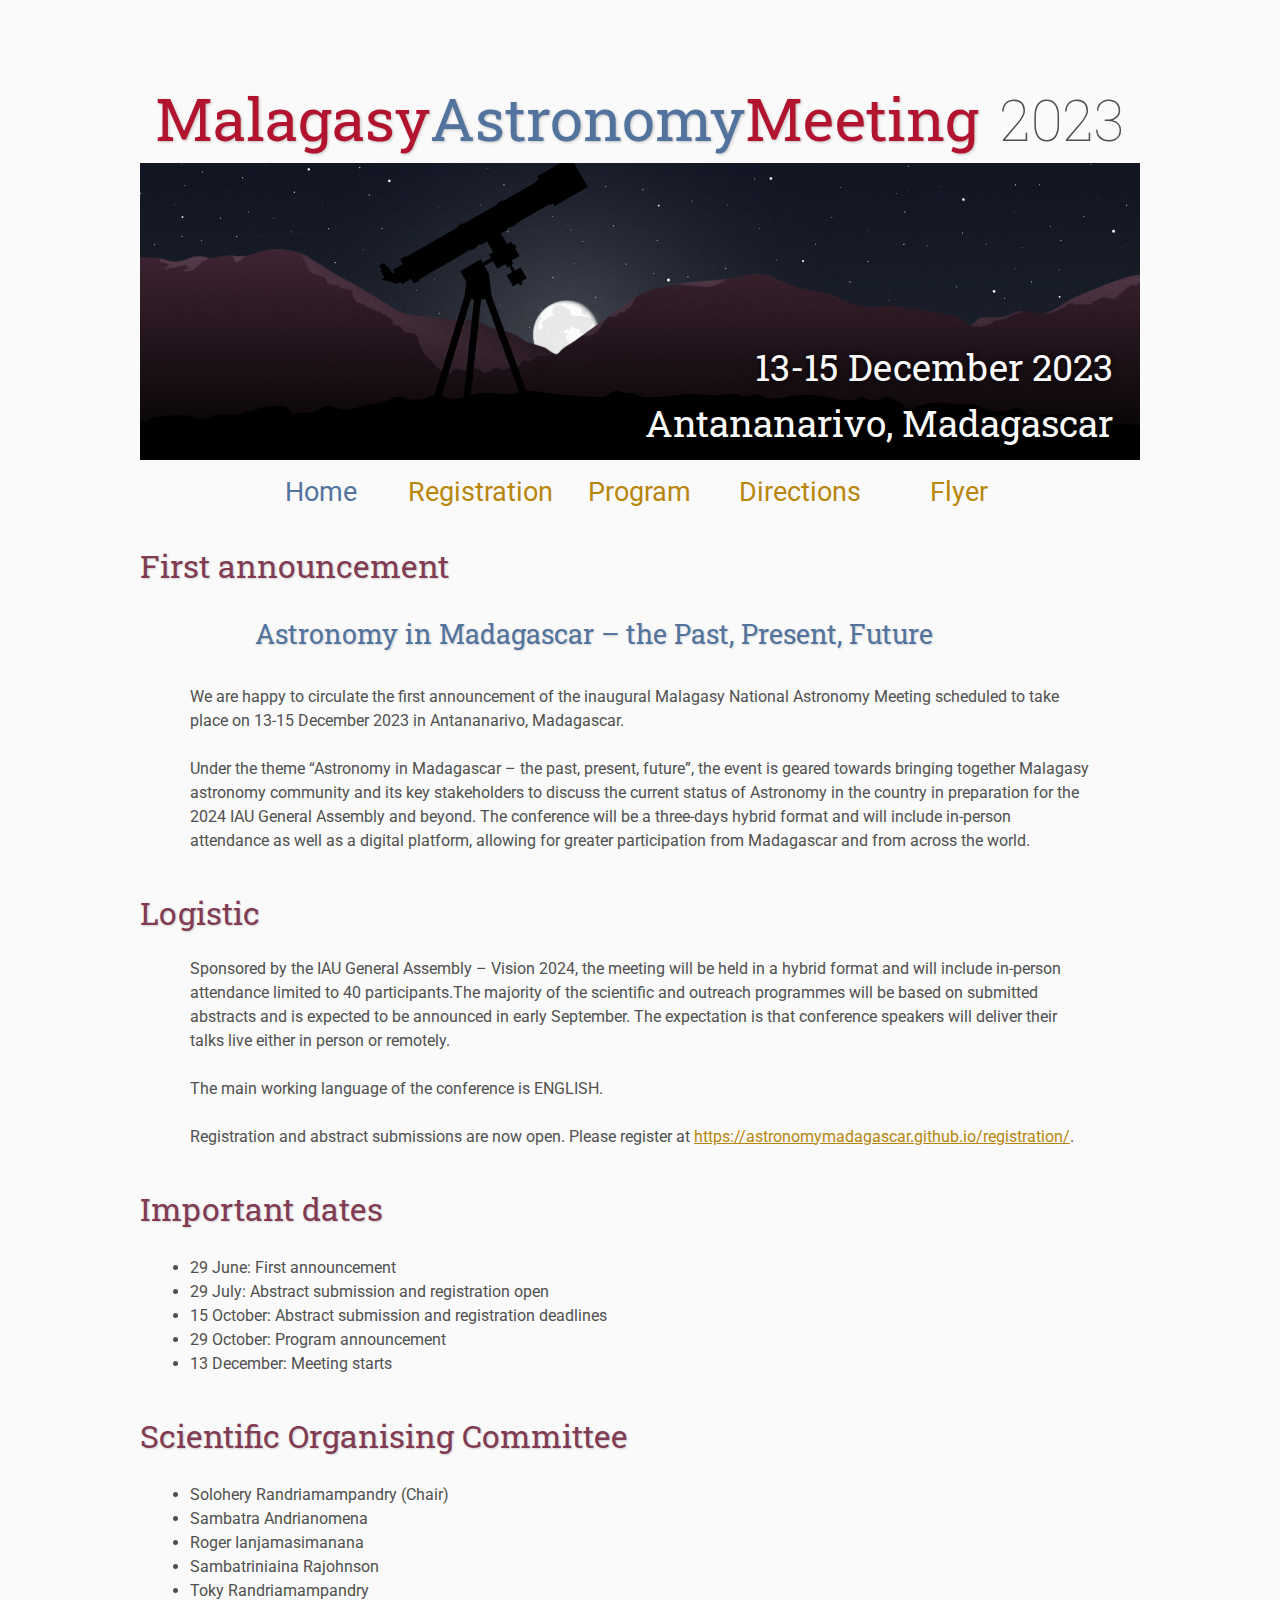
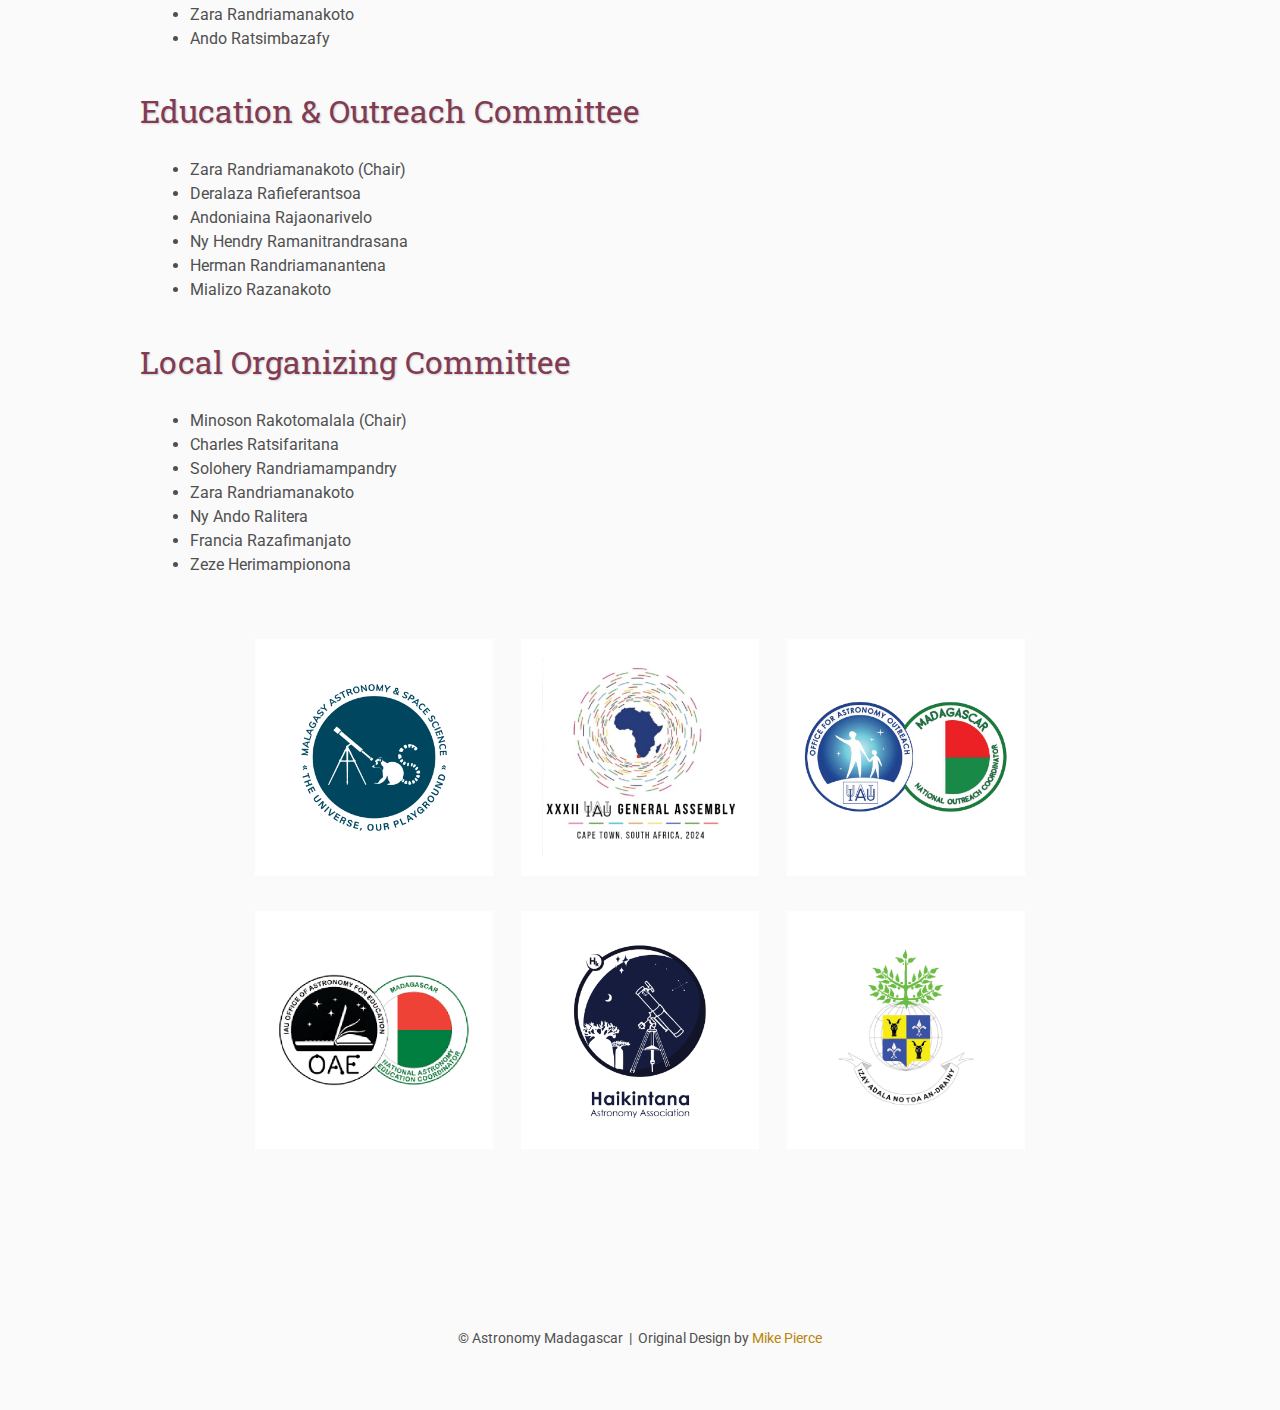
<file: index.html>
<!DOCTYPE html>
<html lang='en'>
<head>
    <base href=".">
    <link rel="shortcut icon" type="image/png" href="assets/favicon.png"/>
    <link rel="stylesheet" type="text/css" media="all" href="assets/main.css"/>
    <meta name="description" content="Conference Template">
    <meta name="resource-type" content="document">
    <meta name="distribution" content="global">
    <meta name="KeyWords" content="Conference">
    <title>Astronomy Meeting 2023</title>
</head>

<body>

    <div class="banner">
        <img src="assets/banner2.jpg" alt="">
        <div class="top-left">
            <span class="title1">Malagasy</span><span class="title2">Astronomy</span><span class="title1">Meeting</span> <span class="year">2023</span>
        </div>
        <div class="bottom-right">
            13-15 December 2023 <br> Antananarivo, Madagascar
        </div>
    </div>

    <table class="navigation">
        <tr>
            <td class="navigation">
                <a class="current" title="Conference Home Page" href=".">Home</a>
            </td>
            <td class="navigation">
                <a title="Register for the Conference" href="registration">Registration</a>
            </td>
            <td class="navigation">
                <a title="Conference Program" href="program">Program</a> 
            </td>
            <td class="navigation">
                <a title="Directions to the Conference" href="directions">Directions</a>
            </td>
            <td class="navigation">
                <a title="Conference Flyer" href="flyer">Flyer</a>
            </td>
        </tr>
    </table>

    <h2>First announcement</h2>

    <h4 class="titleconf">Astronomy in Madagascar – the Past, Present, Future</h4>

<!--    <p>-->
<!--        Dear Colleagues,-->
<!--    </p>-->

    <p>
        We are happy to circulate the first announcement of the inaugural Malagasy National
        Astronomy Meeting scheduled to take place on 13-15 December 2023 in Antananarivo, Madagascar.
    </p>
    <p>
        Under the theme “Astronomy in Madagascar – the past, present, future”, the event is geared
        towards bringing together Malagasy astronomy community and its key stakeholders to discuss
        the current status of Astronomy in the country in preparation for the 2024 IAU General Assembly
        and beyond. The conference will be a three-days hybrid format and will include in-person attendance
        as well as a digital platform, allowing for greater participation from Madagascar and from across
        the world.
    </p>

    <h2>Logistic</h2>

    <p>
        Sponsored by the IAU General Assembly – Vision 2024, the meeting will be held in a hybrid format
        and will include in-person attendance limited to 40 participants.The majority of the scientific
        and outreach programmes will be based on submitted abstracts and is expected to be announced in
        early September. The expectation is that conference speakers will deliver their talks live either
        in person or remotely.
    </p>

    <p>
The main working language of the conference is ENGLISH.
    </p>
    <p>
        Registration and abstract submissions are now open. Please register at <a href="https://astronomymadagascar.github.io/registration/">https://astronomymadagascar.github.io/registration/</a>.
    </p>

    <h2>Important dates</h2>
        <p>
            <ul>
                <li>29 June: First announcement</li>
                <li>29 July: Abstract submission and registration open</li>
                <li>15 October: Abstract submission and registration deadlines</li>
                <li>29 October: Program announcement</li>
                <li>13 December: Meeting starts</li>
            </ul>
        </p>


    <h2>Scientific Organising Committee</h2>

        <ul>
            <li>Solohery Randriamampandry (Chair)</li>
            <li>Sambatra Andrianomena</li>
            <li>Roger Ianjamasimanana</li>
            <li>Sambatriniaina Rajohnson</li>
            <li>Toky Randriamampandry</li>
            <li>Zara Randriamanakoto</li>
            <li>Ando Ratsimbazafy</li>
        </ul>

    <h2>Education & Outreach Committee</h2>
         <ul>
            <li>Zara Randriamanakoto (Chair)</li>
            <li>Deralaza Rafieferantsoa</li>
            <li>Andoniaina Rajaonarivelo</li>
            <li>Ny Hendry Ramanitrandrasana</li>
            <li>Herman Randriamanantena</li>
            <li>Mializo Razanakoto</li>
         </ul>

    <h2>Local Organizing Committee</h2>
        <ul>
            <li>Minoson Rakotomalala (Chair)</li>
            <li>Charles Ratsifaritana</li>
            <li>Solohery Randriamampandry</li>
            <li>Zara Randriamanakoto</li>
            <li>Ny Ando Ralitera</li>
            <li>Francia Razafimanjato</li>
            <li>Zeze Herimampionona</li>
        </ul>

    <br>

    <table class="sponsors">
        <tr>
            <td class="sponsor">
                <a href="https://malagasyastro.wixsite.com/mass/">
                    <img src="assets/MNA_logo/MASS@2x.png" alt="First Sponsor Name" style="width: 90%">
                </a>
            </td>
            <td class="sponsor">
                <a href="https://astronomy2024.org/">
                    <img src="assets/MNA_logo/IAU_GA@2x.png" alt="Second Sponsor Name" style="width: 90%">
                </a>
            </td>
            <td class="sponsor">
                <a href="https://iau.org/public/oao/">
                    <img src="assets/MNA_logo/NOC@2x.png" alt="Third Sponsor Name"  style="width: 90%">
                </a>
            </td>
        </tr>
    </table>


    <table class="sponsors">
        <tr>
            <td class="sponsor">
                <a href="https://astro4edu.org/">
                    <img src="assets/MNA_logo/OAE@2x.png" alt="First Sponsor Name" style="width: 90%">
                </a>
            </td>
            <td class="sponsor">
                <a href="https://linktr.ee/haikintana?fbclid=IwAR0_gMriiuIgxtp1ESvAEDd4yUGA7-1JJpdEncXors_QQl0x_1kqY98PGsg">
                    <img src="assets/MNA_logo/HK@2x.png" alt="Second Sponsor Name"  style="width: 90%">
                </a>
            </td>
            <td class="sponsor">
                <a href="https://univ-antananarivo.mg/">
                    <img src="assets/MNA_logo/UA@2x.png" alt="Third Sponsor Name"  style="width: 90%">
                </a>
            </td>
        </tr>
    </table>


    <footer>
        &copy; Astronomy Madagascar
        &nbsp;|&nbsp; Original Design by <a href="https://github.com/mikepierce">Mike Pierce</a>
    </footer>

</body>
</html>
</file>
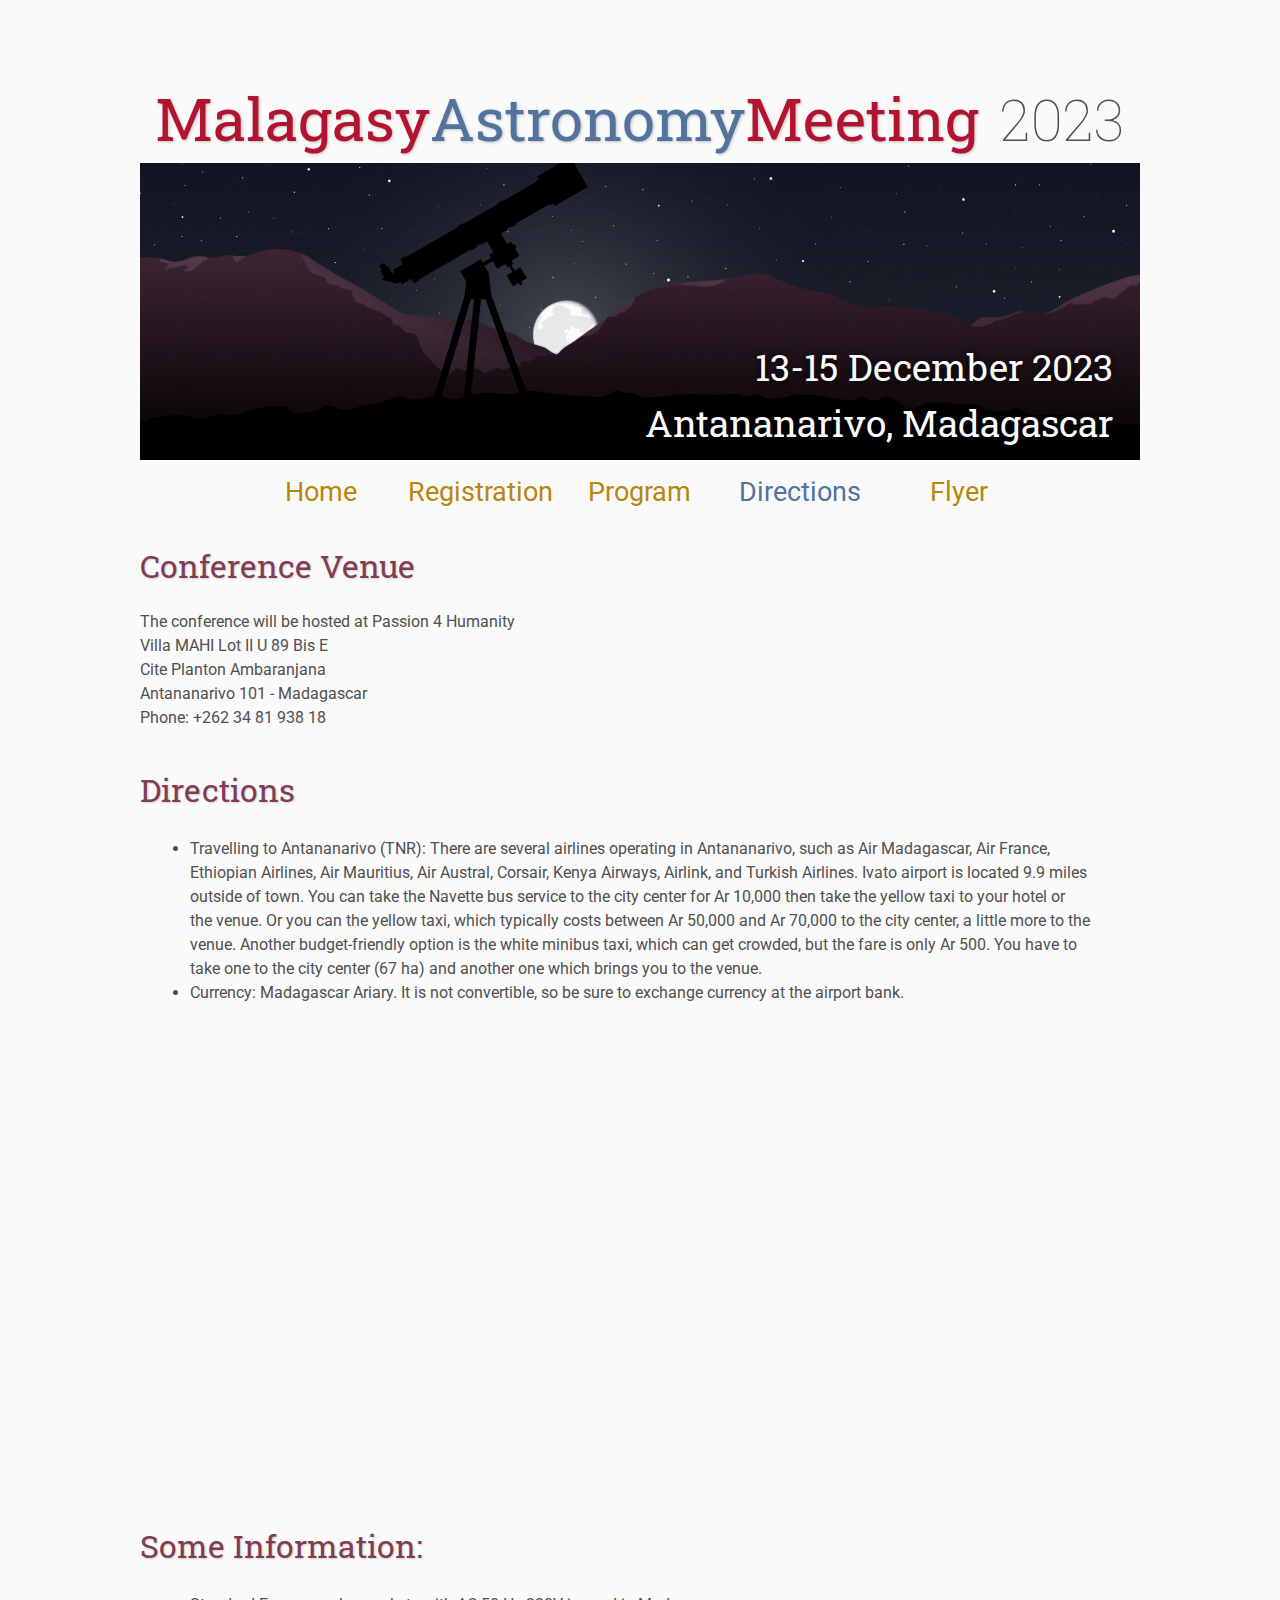
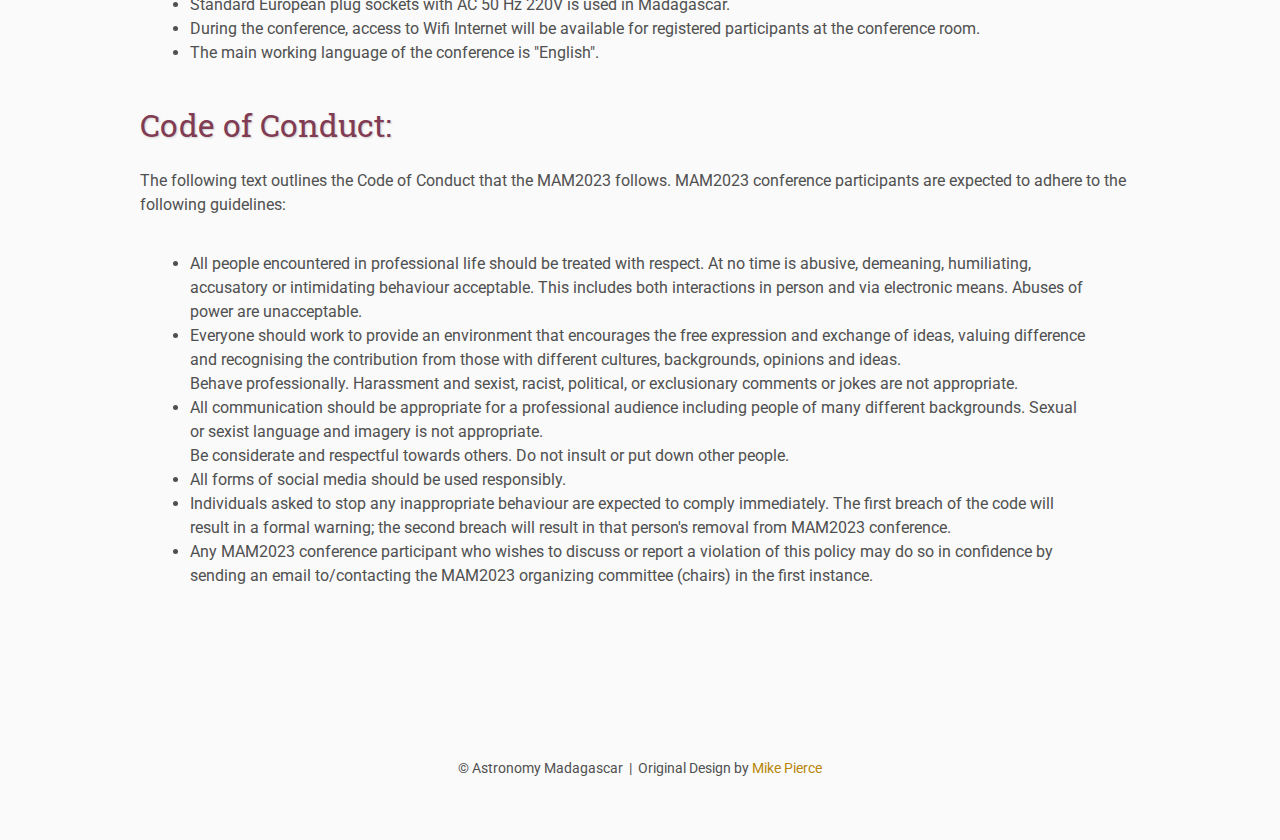
<file: directions/index.html>
<!DOCTYPE html>
<html lang='en' xmlns="http://www.w3.org/1999/html">

<head>
    <base href="..">
    <link rel="shortcut icon" type="image/png" href="assets/favicon.png"/>
    <link rel="stylesheet" type="text/css" media="all" href="assets/main.css"/>
    <meta name="description" content="Conference Template">
    <meta name="resource-type" content="document">
    <meta name="distribution" content="global">
    <meta name="KeyWords" content="Conference">
    <title>Directions | Conference Template</title>
</head>

<body>

    <div class="banner">
        <img src="assets/banner2.jpg" alt="">
        <div class="top-left">
            <span class="title1">Malagasy</span><span class="title2">Astronomy</span><span class="title1">Meeting</span> <span class="year">2023</span>
        </div>
        <div class="bottom-right">
            13-15 December 2023 <br> Antananarivo, Madagascar
        </div>
    </div>

    <table class="navigation">
        <tr>
            <td class="navigation">
                <a title="Conference Home Page" href=".">Home</a>
            </td>
            <td class="navigation">
                <a title="Register for the Conference" href="registration">Registration</a>
            </td>
            <td class="navigation">
                <a title="Conference Program" href="program">Program</a> 
            </td>
            <td class="navigation">
                <a class="current" title="Directions to the Conference" href="directions">Directions</a>
            </td>
            <td class="navigation">
                <a title="Conference Flyer" href="flyer">Flyer</a>
            </td>
        </tr>
    </table>

    <h2>Conference Venue</h2>

    The conference will be hosted at Passion 4 Humanity <br>
    Villa MAHI Lot II U 89 Bis E <br>
    Cite Planton Ambaranjana <br>
    Antananarivo 101 - Madagascar <br>
    Phone: +262 34 81 938 18


      <h2>Directions</h2>
    <ul>
        <li> Travelling to Antananarivo (TNR): There are several airlines operating in Antananarivo, such as Air Madagascar, Air France, Ethiopian Airlines, Air Mauritius, Air Austral,
        Corsair, Kenya Airways, Airlink, and Turkish Airlines. Ivato airport is located 9.9 miles outside of town. You can take the Navette bus service to the city center for Ar 10,000 then take the yellow taxi to your hotel or the venue.
        Or you can the yellow taxi, which typically costs between Ar 50,000 and Ar 70,000 to the city center, a little more to the venue. Another budget-friendly option is the white minibus taxi, which can get crowded, but the fare is only Ar 500. You have to take one to the city center (67 ha) and another one which brings you to the venue.</li>
        <li> Currency: Madagascar Ariary. It is not convertible, so be sure to exchange currency at the airport bank. </li>

<!--        <img src="Direction.png" style="width: 100%">-->
    </ul>
<iframe src="https://www.google.com/maps/embed?pb=!1m17!1m12!1m3!1d1564.7575574793448!2d47.54139851663411!3d-18.909148687719817!2m3!1f0!2f0!3f0!3m2!1i1024!2i768!4f13.1!3m2!1m1!2zMTjCsDU0JzMzLjMiUyA0N8KwMzInMjkuNiJF!5e1!3m2!1sen!2sus!4v1695003986360!5m2!1sen!2sus" width="600" height="450" style="border:0;" allowfullscreen="" loading="lazy" referrerpolicy="no-referrer-when-downgrade"></iframe>



<!--        Here&rsquo;s where you can put directions to the conference,-->
<!--        and other information that will help attendees find the location,-->
<!--        and find the building, and register, and find local places they can stay, etc.-->
<!--        You can embed a <a href="https://www.google.com/maps">Google Maps</a> iframe-->
<!--        with directions to the conference like a did below.-->
<!--        It can also be helpful to include maps of the campus itself,-->
<!--        or pictures of the building the conference will be held in.-->
<!--        I&rsquo;ve opted to use a placeholder image of a kitten below.-->

    <h2>Some Information:</h2>
    <ul>
        <li>
            Standard European plug sockets with AC 50 Hz 220V is used in Madagascar.
        </li>
        <li>
            During the conference, access to Wifi Internet will be available for registered participants at the conference room.
        </li>
        <li>
           The main working language of the conference is "English".
        </li>

    </ul>

    <h2>Code of Conduct:</h2>

    The following text outlines the Code of Conduct that the MAM2023 follows. MAM2023 conference participants are expected to adhere to the following guidelines:
<ul>
    <li>All people encountered in professional life should be treated with respect. At no time is abusive, demeaning, humiliating, accusatory
        or intimidating behaviour acceptable. This includes both interactions in person and via
        electronic means. Abuses of power are unacceptable.</li>

    <li>
        Everyone should work to provide an environment that encourages the free expression and exchange of
        ideas, valuing difference and recognising the contribution from those with different cultures,
        backgrounds, opinions and ideas.
    </li>
Behave professionally. Harassment and sexist, racist, political, or exclusionary comments or
        jokes are not appropriate.
        <li>
All communication should be appropriate for a professional audience including people of many
        different backgrounds. Sexual or sexist language and imagery is not appropriate.
    </li>
Be considerate and respectful towards others. Do not insult or put down other people.
        <li>
All forms of social media should be used responsibly.
    </li>

        <li>
Individuals asked to stop any inappropriate behaviour are expected to comply immediately.
        The first breach of the code will result in a formal warning; the second breach will
        result in that person's removal from MAM2023 conference.
    </li>
        <li>
Any MAM2023 conference participant who wishes to discuss or report a violation of this policy
        may do so in confidence by sending an email to/contacting the MAM2023 organizing committee
        (chairs) in the first instance.
    </li>
</ul>

    <footer>
        &copy; Astronomy Madagascar
        &nbsp;|&nbsp; Original Design by <a href="https://github.com/mikepierce">Mike Pierce</a>
    </footer>

</body>
</html>
</file>
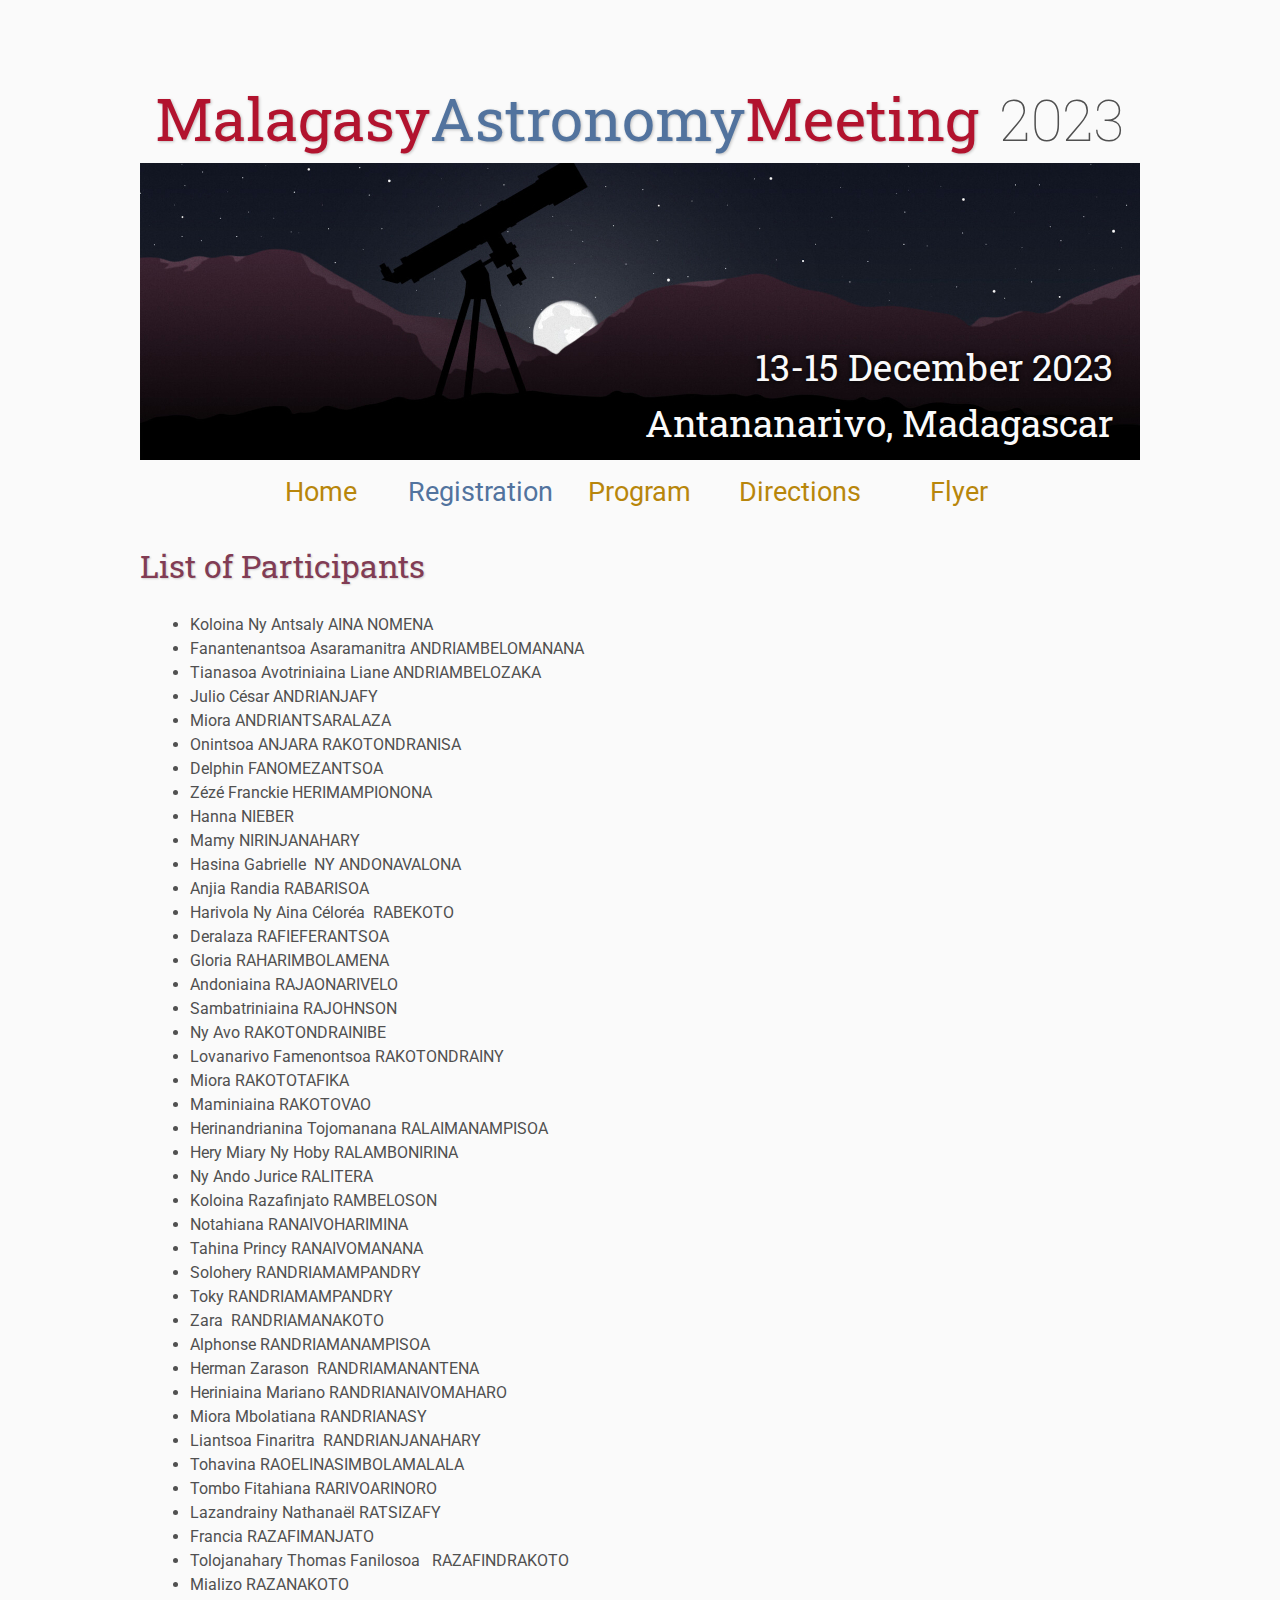
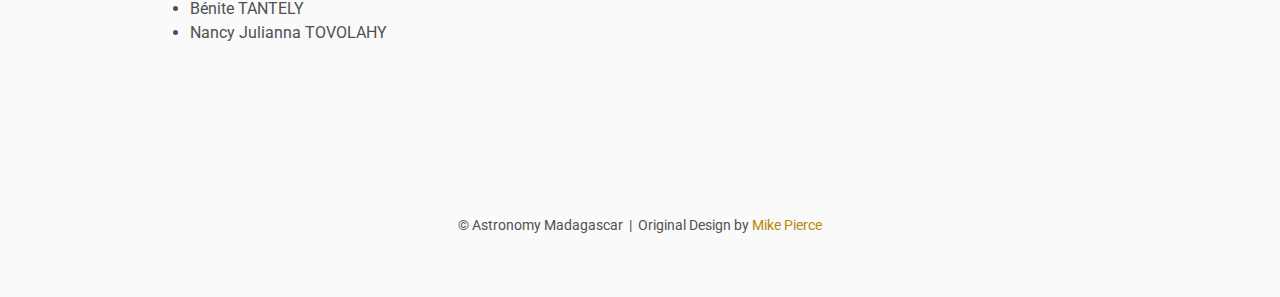
<file: registration/index.html>
<!DOCTYPE html>
<html lang='en'>

<head>
    <base href="..">
    <link rel="shortcut icon" type="image/png" href="assets/favicon.png"/>
    <link rel="stylesheet" type="text/css" media="all" href="assets/main.css"/>
    <meta name="description" content="Conference Template">
    <meta name="resource-type" content="document">
    <meta name="distribution" content="global">
    <meta name="KeyWords" content="Conference">
    <title>Registration | Conference Template</title>
</head>

<body>

    <div class="banner">
        <img src="assets/banner2.jpg" alt="">
        <div class="top-left">
            <span class="title1">Malagasy</span><span class="title2">Astronomy</span><span class="title1">Meeting</span> <span class="year">2023</span>
        </div>
        <div class="bottom-right">
            13-15 December 2023 <br> Antananarivo, Madagascar
        </div>
    </div>

    <table class="navigation">
        <tr>
            <td class="navigation">
                <a title="Conference Home Page" href=".">Home</a>
            </td>
            <td class="navigation">
                <a class="current" title="Register for the Conference" href="registration">Registration</a>
            </td>
            <td class="navigation">
                <a title="Conference Program" href="program">Program</a> 
            </td>
            <td class="navigation">
                <a title="Directions to the Conference" href="directions">Directions</a>
            </td>
            <td class="navigation">
                <a title="Conference Flyer" href="flyer">Flyer</a>
            </td>
        </tr>
    </table>

    <h2>List of Participants</h2>
<!--    The list of all participants will appear here.-->

    <ul>
    <li> Koloina Ny Antsaly  AINA NOMENA</li>
    <li> Fanantenantsoa Asaramanitra ANDRIAMBELOMANANA</li>
    <li> Tianasoa Avotriniaina Liane ANDRIAMBELOZAKA</li>
    <li> Julio César ANDRIANJAFY </li>
    <li> Miora ANDRIANTSARALAZA</li>
    <li> Onintsoa ANJARA RAKOTONDRANISA</li>
    <li> Delphin  FANOMEZANTSOA</li>
    <li> Zézé Franckie HERIMAMPIONONA</li>
    <li> Hanna NIEBER</li>
    <li> Mamy NIRINJANAHARY</li>
    <li> Hasina Gabrielle   NY ANDONAVALONA </li>
    <li> Anjia Randia RABARISOA</li>
    <li> Harivola Ny Aina Céloréa  RABEKOTO </li>
    <li> Deralaza  RAFIEFERANTSOA</li>
    <li> Gloria RAHARIMBOLAMENA</li>
    <li> Andoniaina RAJAONARIVELO</li>
    <li> Sambatriniaina RAJOHNSON</li>
    <li> Ny Avo RAKOTONDRAINIBE</li>
    <li> Lovanarivo Famenontsoa  RAKOTONDRAINY</li>
    <li> Miora RAKOTOTAFIKA</li>
    <li> Maminiaina RAKOTOVAO</li>
    <li> Herinandrianina Tojomanana RALAIMANAMPISOA</li>
    <li> Hery Miary Ny Hoby  RALAMBONIRINA</li>
    <li> Ny Ando Jurice RALITERA</li>
    <li> Koloina Razafinjato RAMBELOSON</li>
    <li> Notahiana RANAIVOHARIMINA</li>
    <li> Tahina Princy RANAIVOMANANA</li>
    <li> Solohery RANDRIAMAMPANDRY</li>
    <li> Toky RANDRIAMAMPANDRY</li>
    <li> Zara  RANDRIAMANAKOTO</li>
    <li> Alphonse  RANDRIAMANAMPISOA</li>
    <li> Herman Zarason  RANDRIAMANANTENA</li>
    <li> Heriniaina Mariano RANDRIANAIVOMAHARO</li>
    <li> Miora Mbolatiana RANDRIANASY</li>
    <li> Liantsoa Finaritra  RANDRIANJANAHARY</li>
    <li> Tohavina  RAOELINASIMBOLAMALALA</li>
    <li> Tombo Fitahiana RARIVOARINORO</li>
    <li> Lazandrainy Nathanaël RATSIZAFY</li>
    <li> Francia RAZAFIMANJATO</li>
    <li> Tolojanahary Thomas Fanilosoa   RAZAFINDRAKOTO</li>
    <li> Mializo  RAZANAKOTO</li>
    <li> Bénite TANTELY</li>
    <li> Nancy Julianna TOVOLAHY</li>

    </ul>

<!--    <iframe src="https://docs.google.com/forms/d/e/1FAIpQLSccYX8INRP5VnXfInSXZsD3cCznu2JVO5gsTVMkE4XxfA9rKQ/viewform?embedded=true" width="950" height="3460" frameborder="0" marginheight="0" marginwidth="0">loading…</iframe>-->


<!--    <br>-->
<!--    <p>-->
<!--        Registration and abstract submissions are NOT yet open but the meeting webpage is available at-->
<!--        <a href="https://solohery.saao.ac.za/ma-conference-vision2024">https://solohery.saao.ac.za/ma-conference-vision2024</a>.-->
<!--    </p>-->

<!--    <p>-->
<!--        More information will be added as the-->
<!--        planning progresses.-->
<!--    </p>-->
<!--    <p>-->
<!--        Here&rsquo;s where you provide instructions how to register for your conference.-->
<!--        We used a <a href="https://www.google.com/forms/about/">Google Form</a> -->
<!--        and embedded it into an <i>iframe</i> (it&rsquo;s commented out in the html here).-->
<!--    </p>-->
<!--    &lt;!&ndash;-->
<!--    <iframe class="registration" src="EMBED LINK FOR GOOGLE FORM HERE"></iframe>-->
<!--    &ndash;&gt;-->
<!--    <p>-->
<!--        Here&rsquo;s another paragraph of filler text:-->
<!--        Lorem ipsum dolor sit amet, consectetur adipiscing elit. Vestibulum dignissim et est et euismod. Fusce et metus tempus, pellentesque ex at, convallis nulla. Ut fringilla commodo tincidunt. Fusce sed est eu massa placerat iaculis eu at mauris. Nullam ut mollis nisi, quis malesuada risus. Interdum et malesuada fames ac ante ipsum primis in faucibus. Nam ipsum tortor, suscipit non tincidunt vel, bibendum in libero. Nulla facilisi. Pellentesque vitae neque metus. Cras quis est pharetra, vestibulum nisl et, viverra ipsum. Etiam porta dignissim purus, quis tempor metus volutpat eu. Praesent pulvinar libero eget purus tincidunt finibus.-->
<!--    </p>-->

    <footer>
        &copy; Astronomy Madagascar
        &nbsp;|&nbsp; Original Design by <a href="https://github.com/mikepierce">Mike Pierce</a>
    </footer>

</body>
</html>
</file>
<file: assets/main.css>
/* main.css */

/* These are the colors and fonts used throughout the webpage.
 * I've listed them here so that a user may easily
 * do a search-and-replace for these to change the site theme.
 *   'Roboto',sans-serif; Font for the title text
 *   'Roboto-Slab',serif; Font for the body text 
 *   #fafafa; Background color of the site
 *   #505050; Foreground (text) color of the site
 *   #52739e; Navy, "Template" in the logo, current page in navigation, special titles in the Program
 *   #b2132e; Reddish, "Conference" in the logo, hover color for links
 *   #813c54; Heading color, titles in the Program
 *   #b8860b; Dark Goldenrod, color for links
 */

@import url('https://fonts.googleapis.com/css?family=Roboto%7CRoboto+Slab');

*{
    border:0;
    font:inherit;
    font-size:1em;
    margin:0;
    padding:0;
    vertical-align:baseline;
}

body{
    background-color: #fafafa;
    background-size: cover;
    background-attachment: fixed;
    color: #505050; 
    text-align:left;
    font-family:'Roboto',sans-serif;
    font-size:1em;
    line-height:1.5em;
    margin: 60px auto;
    width: 1000px;
}


a{color: #b8860b; text-decoration:none;}
a.current{color: #52739e;}
a.current:hover{color: #e82945;}
a:hover{color: #b2132e;}
a:active{color: #e82945;}
h1,h2,h3,h4{clear:left; color: #813c54; margin:1.5em 0em 1em 0em; font-family:'Roboto Slab',serif; text-shadow: 1px 1px 2px #d0d0d0;}
h1{font-size:2.67em;}
h2{font-size:2.00em;}
h3{font-size:1.67em;}
h4{font-size:1.33em;}
p{list-style:none; margin:24px auto 24px auto; padding:0px; width:900px; text-align:left;}
li a, p a {text-decoration:underline; text-decoration-color:#b8860b; width:900px;}
ul{margin:35px auto 24px auto; padding:0px; width:900px; text-align:left;}
ul li{margin:0px auto 0px auto; padding:0px; width:900px; text-align:left;}*/
i,em{font-style:italic;}
b,strong{font-weight:bold;}
sup{
    vertical-align: super;
    font-size: 0.8em;
    line-height: 0;
}
sub{
    vertical-align: sub;
    font-size: 0.8em;
    line-height: 0;
}
table{
    width: 1000px;
    margin: 12px auto 24px auto;
    float: center;
    /* UNCOMMENT THIS FOR DEBUGGING THE ALIGNMENT */
    /*border: 1px solid black;*/
}
th,td{
    text-align: left;
    /* UNCOMMENT THIS FOR DEBUGGING THE ALIGNMENT */
    /*border: 1px solid black;*/
}

/* Website Banner */
.banner {position: relative; font-family:'Roboto Slab',serif;}
.top-left {font-size:5.33em; color: #505050; background: #fafafa; text-align: center; width: 1000px; height: 67px; position: absolute; padding: 36px 0 0 0; top: 0px;}
.bottom-right {font-size:2.33em; color: #fafafa; line-height: 1.5em; width: auto; height: 100px; padding: 0px 27px 27px 0px; text-align: right; position: absolute; bottom: 0px; right: 0px; text-shadow: 0px 0px 6px #000000;}

/* Conference Title Logo */
.title1{color: #b2132e; text-shadow: 1px 1px 3px #c0c0c0;font-size:0.7em;}
.title2{color: #52739e; text-shadow: 1px 1px 3px #c0c0c0;font-size:0.7em}
.year{color: #505050; font-size:0.67em; font-weight: lighter;}

/* Navigation Links (Home, Registration, etc) */
table.navigation{width:800px;}
td.navigation{font-size:1.67em; white-space:nowrap; width:20%; text-align:center; vertical-align:middle; padding:0px 0px 0px 0px;}

h4.titleconf{padding: 4px 12px 4px 4px; width: 90%; vertical-align:middle; text-align:center; font-size:1.67em; color: #52739e; height:32px; font-family:'Roboto Slab',serif; text-shadow: 1px 1px 2px #d0d0d0;}

/* Sponsor Images */
table.sponsors{width:800px;}
td.sponsor{white-space:nowrap; width:33%; text-align:center; vertical-align:middle; padding:0px 0px 0px 0px;}
td.sponsor img{width: 100%}

/* The Table on the Program Page */
td.room{padding: 4px 12px 4px 4px; width: 90%; vertical-align:bottom; font-size:1.67em; color: #52739e; height:32px;}
td.date{white-space:nowrap; width:130px; text-align:right; vertical-align:top; padding:4px 16px 0px 0px;}
td.title{padding: 4px 12px 4px 4px; width: 90%; vertical-align:top; font-size:1.5em; color: #813c54; height:32px; font-family:'Roboto Slab',serif; text-shadow: 1px 1px 2px #d0d0d0; }
td.title-special{padding: 4px 12px 4px 4px; width: 90%; vertical-align:top; font-size:1.67em; color: #52739e; height:32px; font-family:'Roboto Slab',serif; text-shadow: 1px 1px 2px #d0d0d0;}
td.speaker{padding: 4px 12px 4px 4px; font-style: italic; font-size:1em; max-height:999999px}
td.abstract{padding: 4px 12px 12px 4px; font-size:1em; max-height:999999px}
td.abstract img{display: block; margin: 4px auto 8px auto}
table.plenary{padding-top: 8px; background: #ffffff;}

/* Registration and Directions iframes and Images */
iframe.registration{display:block; margin:1em auto 2em auto; width:700px; height:1400px; border:none;}
iframe.directions{display:block; margin:1em auto 2em auto; width:800px; height:400px; border:none;}
img.center{display:block; width:67%; margin:1em auto 2em auto;}

/* Flyer Images */
table.flyers{width:800px;}
td.flyer{white-space:nowrap; width:50%; text-align:center; vertical-align:middle; padding:0px 0px 0px 0px;}
td.sponsor img{width: 100%}

footer{font-size:0.875em; margin-top:12em; text-align:center;}

/* My hacky way of making the site mobile-friendly */
@media only screen and (max-width: 1100px) {
    h2{font-size:3.00em;}
    h4.titleconf{font-size:2.2em;}
    p{font-size:1.5em; line-height:1.5em;}
    th,td,tr{font-size:1.5em; line-height:1.5em;}
    td.date{font-size:1em; padding-top:0.5em;}
    td.navigation{font-size:1.5em; padding:0px 20px 0px 20px;}
    table.footer{font-size:0.33em;}
    ul.li{font-size:1.5em; line-height:1.5em;}
    ul{font-size:1.5em; line-height:1.5em;}
}
</file>
